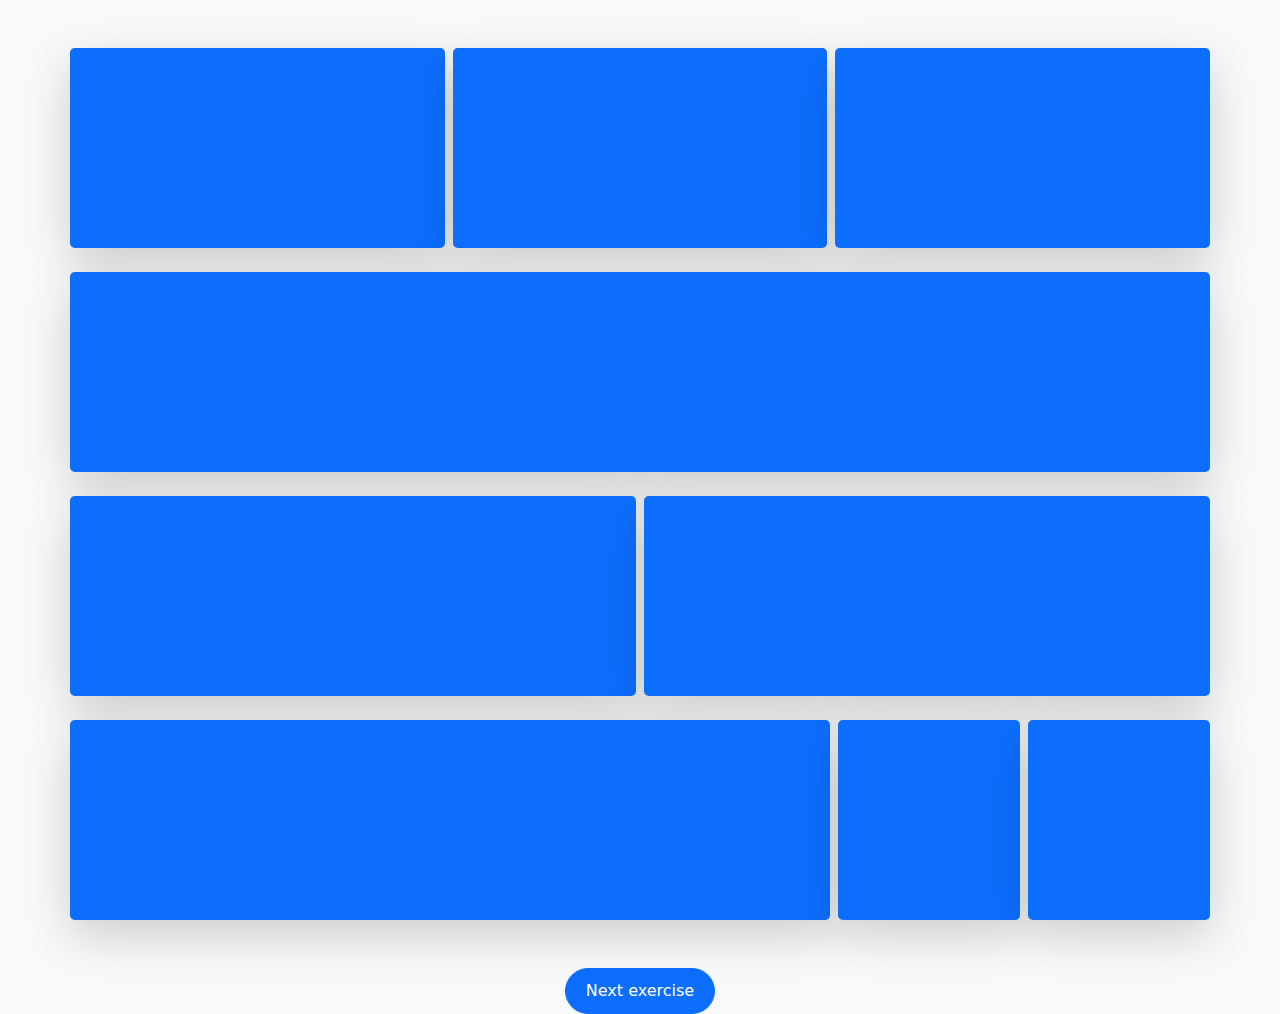
<file: index.html>
<!DOCTYPE html>
<html lang="en">
	<head>
		<meta charset="UTF-8" />
		<meta http-equiv="X-UA-Compatible" content="IE=edge" />
		<meta name="viewport" content="width=device-width, initial-scale=1.0" />
		<link
			rel="stylesheet"
			href="./bootstrap-5.0.2-dist/css/bootstrap.min.css" />
		<link rel="stylesheet" href="./style.css" />
		<title>Document</title>
	</head>
	<body class="bg-light">
		<div class="container">
			<div class="box d-flex mt-5 mb-5 flex-column gap-4">
				<div class="row d-flex flex-row gap-2">
					<div class="col rounded-3 shadow-lg bg-primary"></div>
					<div class="col rounded-3 shadow-lg bg-primary"></div>
					<div class="col rounded-3 shadow-lg bg-primary"></div>
				</div>
				<div class="row">
					<div class="col rounded-3 shadow-lg col-12 bg-primary"></div>
				</div>
				<div class="row gap-2">
					<div class="col rounded-3 shadow-lg w-50 bg-primary"></div>
					<div class="col rounded-3 shadow-lg w-50 bg-primary"></div>
				</div>
				<div class="row gap-2">
					<div class="col rounded-3 shadow-lg bg-primary col-8"></div>
					<div class="col rounded-3 shadow-lg bg-primary"></div>
					<div class="col rounded-3 shadow-lg bg-primary"></div>
				</div>
			</div>

			<button class="btn btn-primary d-flex mx-auto rounded-pill">
				<a class="text-white text-decoration-none p-1 px-2" href="./test.html">Next exercise </a>
			</button>
		</div>
		<script src="./bootstrap-5.0.2-dist/js/bootstrap.bundle.min.js"></script>
	</body>
</html>
</file>
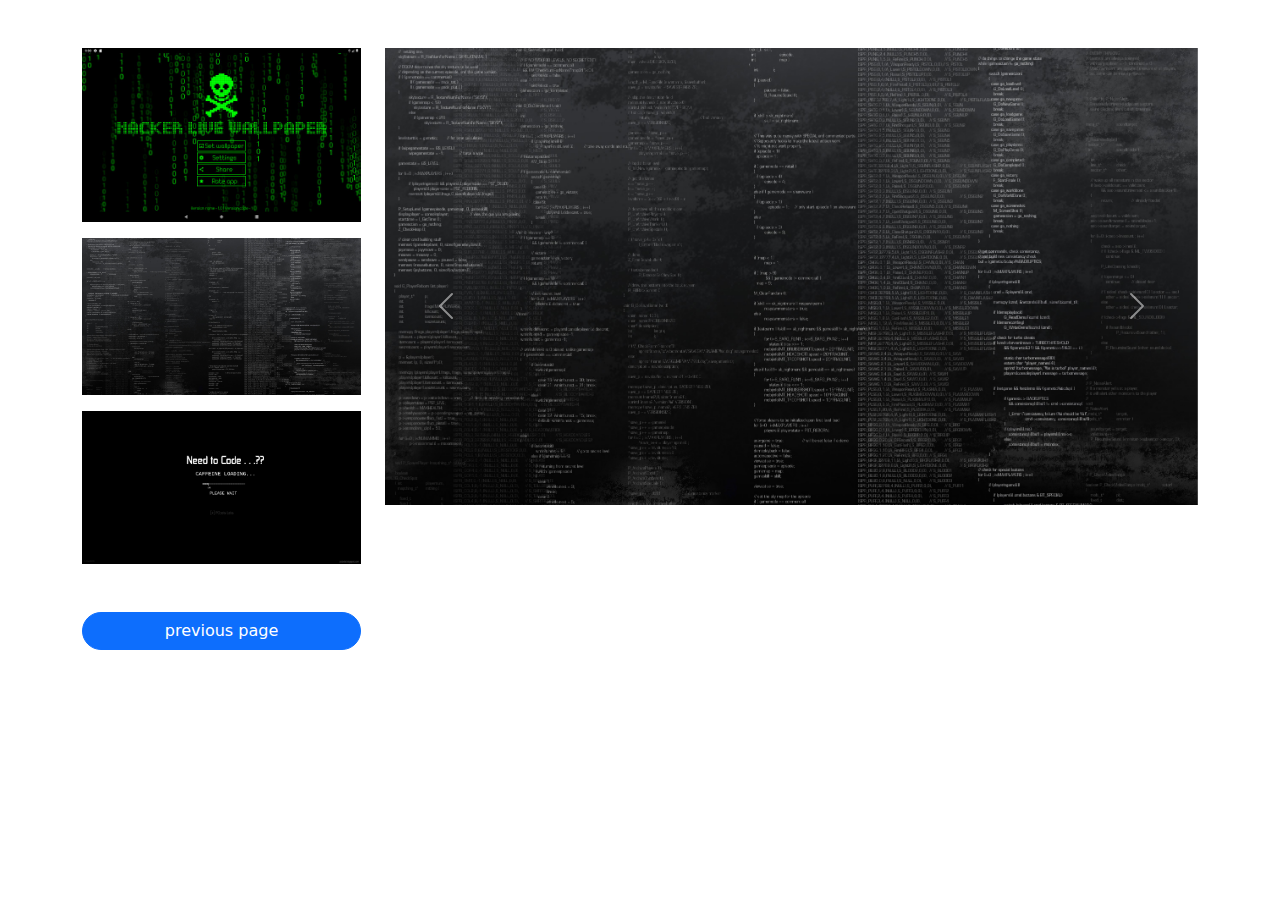
<file: slide.html>
<!DOCTYPE html>
<html lang="en">
	<head>
		<meta charset="UTF-8" />
		<meta http-equiv="X-UA-Compatible" content="IE=edge" />
		<meta name="viewport" content="width=device-width, initial-scale=1.0" />
		<link
			rel="stylesheet"
			href="./bootstrap-5.0.2-dist/css/bootstrap.min.css" />
		<link rel="stylesheet" href="./style.css" />
		<title>Document</title>
	</head>
	<body>
		<div class="container d-flex my-5 gap-4">
			<div
				class="d-flex flex-column gap-3 align-content-center justify-content-center">
				<img src="./images/3296141.jpg " width="279" class="" alt="" />
				<img src="./images/983841.jpg " width="279" class="" alt="" />
				<img src="./images/983829.png " width="279" class="" alt="" />
			</div>
			<div
				id="carouselExampleInterval"
				class="carousel slide w-100"
				data-bs-ride="carousel">
				<div class="carousel-inner">
					<div class="carousel-item active" data-bs-interval="10000">
						<img
							src="./images/983841.jpg"
							class="d-block w-100"
							alt="..." />
					</div>
					<div class="carousel-item" data-bs-interval="2000">
						<img
							src="./images/983829.png"
							class="d-block w-100"
							alt="..." />
					</div>
					<div class="carousel-item">
						<img
							src="./images/3296141.jpg"
							class="d-block w-100"
							alt="..." />
					</div>
				</div>
				<button
					class="carousel-control-prev"
					type="button"
					data-bs-target="#carouselExampleInterval"
					data-bs-slide="prev">
					<span
						class="carousel-control-prev-icon"
						aria-hidden="true"></span>
					<span class="visually-hidden">Previous</span>
				</button>
				<button
					class="carousel-control-next"
					type="button"
					data-bs-target="#carouselExampleInterval"
					data-bs-slide="next">
					<span
						class="carousel-control-next-icon"
						aria-hidden="true"></span>
					<span class="visually-hidden">Next</span>
				</button>
			</div>
		</div>
		<div class="container">
			<a class="btn w-25 btn-primary rounded-pill" href="./test.html"
				>previous page</a
			>
		</div>
		<script src="./bootstrap-5.0.2-dist/js/bootstrap.bundle.min.js"></script>
	</body>
</html>
</file>
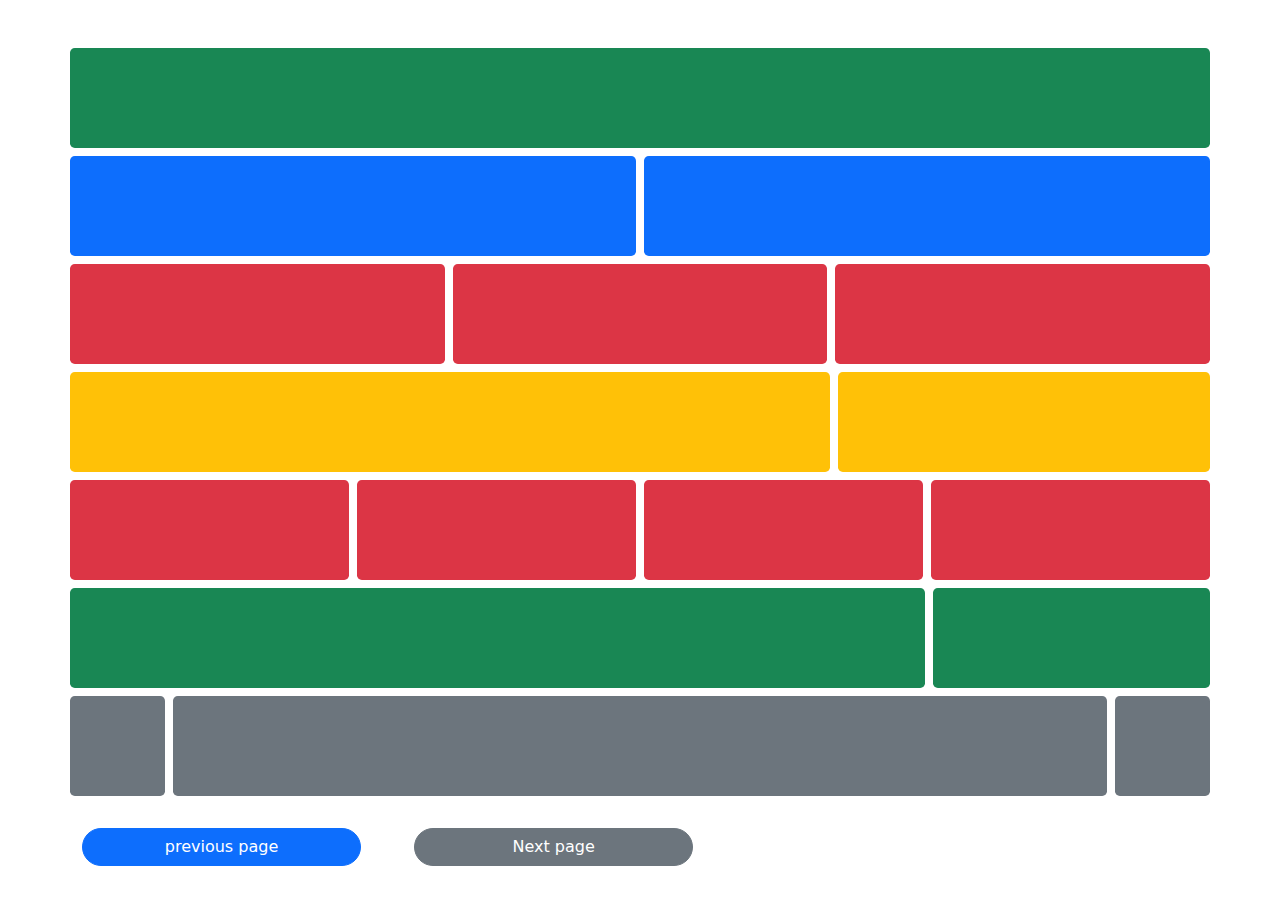
<file: test.html>
<!DOCTYPE html>
<html lang="en">
	<head>
		<meta charset="UTF-8" />
		<meta http-equiv="X-UA-Compatible" content="IE=edge" />

		<meta name="viewport" content="width=device-width, initial-scale=1.0" />
		<link
			rel="stylesheet"
			href="./bootstrap-5.0.2-dist/css/bootstrap.min.css" />
		<link rel="stylesheet" href="./style.css" />
		<title>Document</title>
	</head>
	<body>
		<div class="box container mt-5 d-flex flex-column gap-2">
			<div class="row gap-2">
				<div class="col rounded-3 col-12 col2 bg-success"></div>
			</div>
			<div class="row gap-2">
				<div class="col rounded-3 col2 bg-primary"></div>
				<div class="col rounded-3 col2 bg-primary"></div>
			</div>
			<div class="row gap-2">
				<div class="col rounded-3 col2 bg-danger"></div>
				<div class="col rounded-3 col2 bg-danger"></div>
				<div class="col rounded-3 col2 bg-danger"></div>
			</div>
			<div class="row gap-2">
				<div class="col rounded-3 col-8 col2 bg-warning"></div>
				<div class="col rounded-3 col2 bg-warning"></div>
			</div>
			<div class="row gap-2">
				<div class="col rounded-3 col2 bg-danger"></div>
				<div class="col rounded-3 col2 bg-danger"></div>
				<div class="col rounded-3 col2 bg-danger"></div>
				<div class="col rounded-3 col2 bg-danger"></div>
			</div>
			<div class="row gap-2">
				<div class="col rounded-3 col-9 col2 bg-success"></div>
				<div class="col rounded-3 col2 bg-success"></div>
			</div>
			<div class="row gap-2">
				<div class="col rounded-3 col-1 col2 bg-secondary"></div>
				<div class="col rounded-3 col2 bg-secondary"></div>
				<div class="col rounded-3 col-1 col2 bg-secondary"></div>
			</div>
			<div class="mt-4 ">
				<a class="btn w-25 btn-primary  rounded-pill" href="./index.html"
					>previous page</a
				>
                    <a class="btn btn-secondary w-25 rounded-pill mx-5" href="./slide.html">Next page</a>
			</div>
		</div>
	</body>
</html>
</file>
<file: style.css>
* {
     box-sizing: border-box !important;
}
.col {
     height: 200px;
}
.col2 {
     height: 100px;
}
</file>
